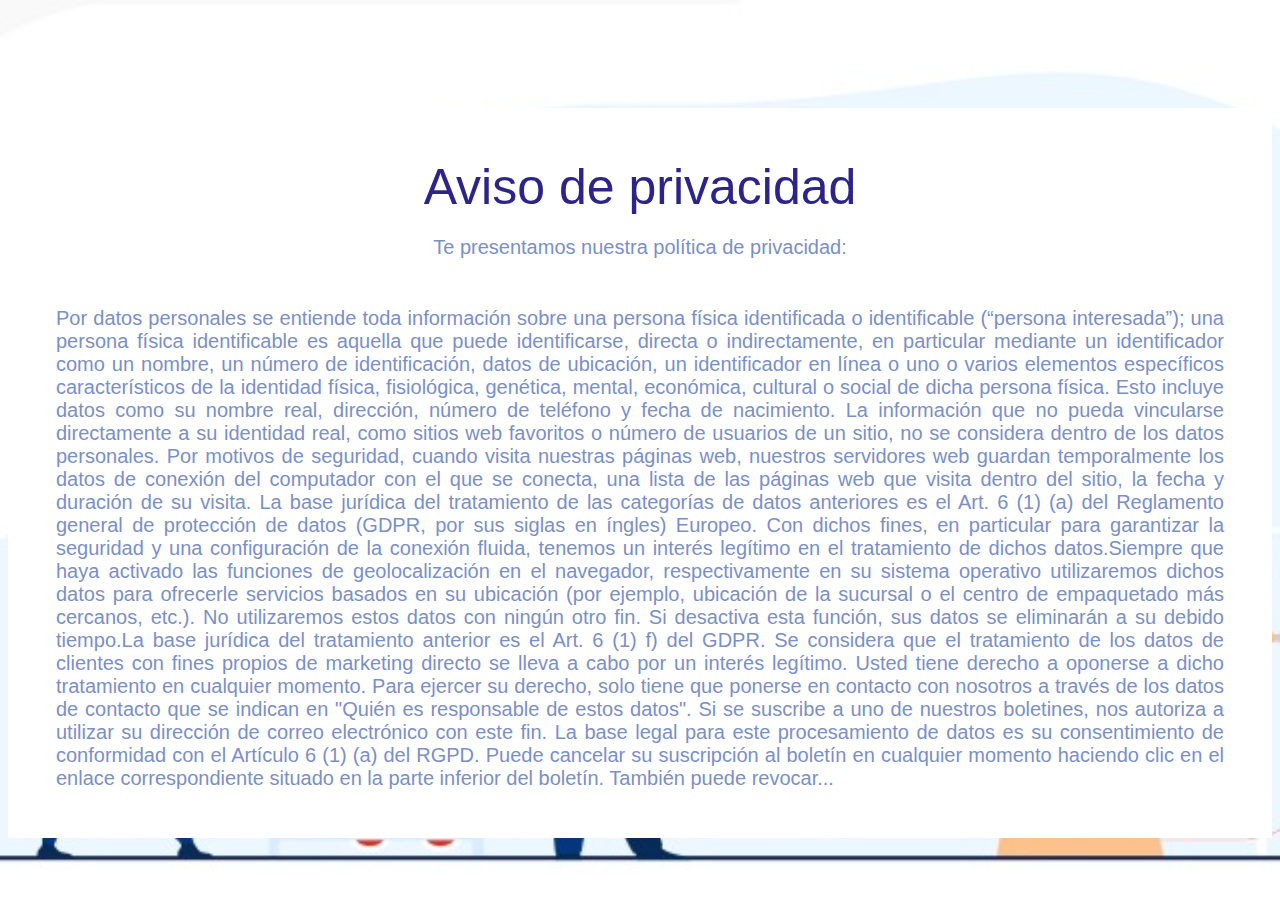
<file: aviso_privacidad.html>
<!DOCTYPE html>
<html>

<head>
	<meta charset="utf-8">
	<meta name="viewport" content="width=device-width">
	<title>SeQRity</title>
	<link href="css/style.css" rel="stylesheet" type="text/css" />
</head>

<body>
 <div id="caja2">
   <p id="titulo2">Aviso de privacidad</p>
   <p id="subtitulo1">Te presentamos nuestra política de privacidad:</p>
   <p id="texto2">Por datos personales se entiende toda información sobre una persona física identificada o identificable (“persona interesada”); una persona física identificable es aquella que puede identificarse, directa o indirectamente, en particular mediante un identificador como un nombre, un número de identificación, datos de ubicación, un identificador en línea o uno o varios elementos específicos característicos de la identidad física, fisiológica, genética, mental, económica, cultural o social de dicha persona física. Esto incluye datos como su nombre real, dirección, número de teléfono y fecha de nacimiento. La información que no pueda vincularse directamente a su identidad real, como sitios web favoritos o número de usuarios de un sitio, no se considera dentro de los datos personales. Por motivos de seguridad, cuando visita nuestras páginas web, nuestros servidores web guardan temporalmente los datos de conexión del computador con el que se conecta, una lista de las páginas web que visita dentro del sitio, la fecha y duración de su visita. La base jurídica del tratamiento de las categorías de datos anteriores es el Art. 6 (1) (a) del Reglamento general de protección de datos (GDPR, por sus siglas en íngles) Europeo. Con dichos fines, en particular para garantizar la seguridad y una configuración de la conexión fluida, tenemos un interés legítimo en el tratamiento de dichos datos.Siempre que haya activado las funciones de geolocalización en el navegador, respectivamente en su sistema operativo utilizaremos dichos datos para ofrecerle servicios basados en su ubicación (por ejemplo, ubicación de la sucursal o el centro de empaquetado más cercanos, etc.). No utilizaremos estos datos con ningún otro fin. Si desactiva esta función, sus datos se eliminarán a su debido tiempo.La base jurídica del tratamiento anterior es el Art. 6 (1) f) del GDPR. Se considera que el tratamiento de los datos de clientes con fines propios de marketing directo se lleva a cabo por un interés legítimo.

Usted tiene derecho a oponerse a dicho tratamiento en cualquier momento. Para ejercer su derecho, solo tiene que ponerse en contacto con nosotros a través de los datos de contacto que se indican en "Quién es responsable de estos datos".

Si se suscribe a uno de nuestros boletines, nos autoriza a utilizar su dirección de correo electrónico con este fin. La base legal para este procesamiento de datos es su consentimiento de conformidad con el Artículo 6 (1) (a) del RGPD. Puede cancelar su suscripción al boletín en cualquier momento haciendo clic en el enlace correspondiente situado en la parte inferior del boletín. También puede revocar... </p>
 </div>
  
  
  	<script src="js/script.js">
	</script>
</body>

</html>
</file>
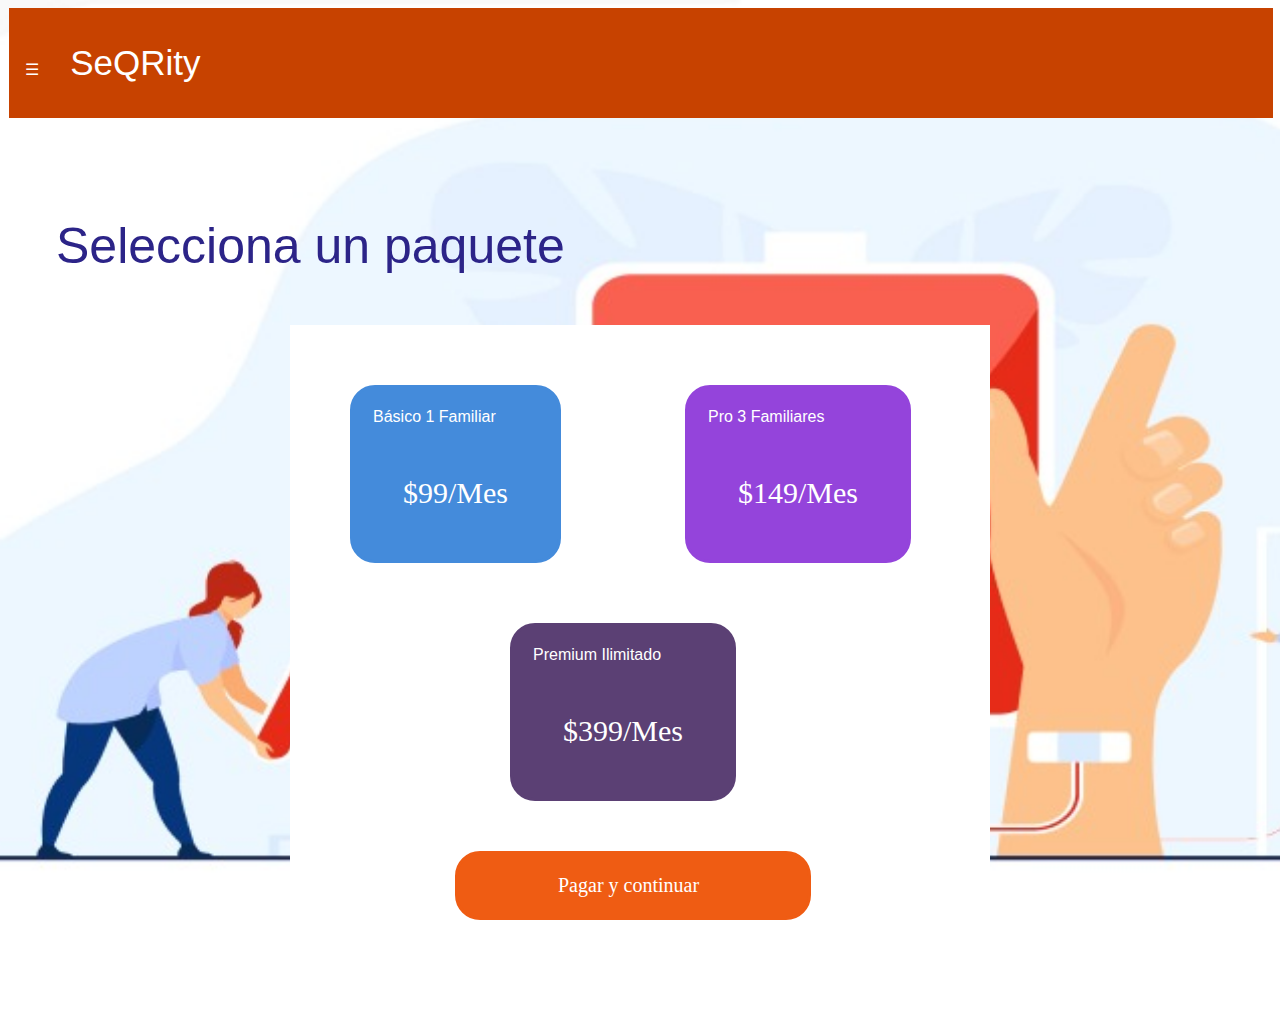
<file: paquetes.html>
<!DOCTYPE html>
<html>

<head>
	<meta charset="utf-8">
	<meta name="viewport" content="width=device-width">
	<title>SeQRity</title>
	<link href="css/style.css" rel="stylesheet" type="text/css" />
</head>

<body>
  <header>
    <input type="checkbox" id="abrir-cerrar" name="abrir-cerrar" value="">
    <label for="abrir-cerrar">&#9776; <span class="abrir"></span><span class="cerrar"></span>
       </label>
       
    <div id="sidebar" class="sidebar">
        <ul class="menu">
            <li><a href="DatosPersonales.html">Datos Personales</a></li>
            <li><a href="Perfil.html">Perfil</a></li>
            <li><a href="paquetes.html">Planes</a></li>
            <li><a href="registro_familiares.html">Registro Familiares</a></li>
            <li><a href="familiares.html">Familiares Registrados</a></li>
            <li><button id="botoncerrar" onclick="cerrar()">Cerrar Sesión</button></li>
            
        </ul>
        
    </div>

    <div id="logo"> <p>SeQRity</p>
    </div>
    </header>
 <div id="contenido">
   <p id="titulo3">Selecciona un paquete</p>
   <div id="cajasecundaria2">
     <div id="paquete1">
       <p id="texpaq"> Básico 1 Familiar </p>
       <p id="precio">$99/Mes</p>
     </div>
     <div id="paquete2">
       <p id="texpaq"> Pro 3 Familiares </p>
       <p id="precio">$149/Mes</p>
     </div>
     <div id="paquete3">
       <p id="texpaq"> Premium Ilimitado </p>
       <p id="precio">$399/Mes</p>
     </div>
     <div id="compra">
     <p id="texc">Pagar y continuar</p>
   </div>
   </div>
 </div>
  	<script src="js/script.js">
	</script>
         <script>observar();</script>
</body>

</html>
</file>
<file: css/style.css>
.fondo1{
background-image: URL('../images/FONDO.jpg');
background-repeat: no-repeat;
background-attachment: fixed;
background-size: cover;
}
body{
background-image: URL('../images/FONDO (1).jpg');
background-repeat: no-repeat;
background-attachment: fixed;
background-size: cover;
}
.titulo{
font-size: 50px;
font-family: Impact, Haettenschweiler, 'Arial Narrow Bold', sans-serif;
color: #2C2488;
margin-bottom: 0rem;
}
#titulo2{
  text-align: center;
font-size: 50px;
font-family: Impact, Haettenschweiler, 'Arial Narrow Bold', sans-serif;
color: #2C2488;
margin-bottom: 0rem;
}
#subtitulo1{
font-size: 20px;
font-family: Impact, Haettenschweiler, 'Arial Narrow Bold', sans-serif;
text-align: center;
color: #7B8FC5;
margin-bottom: 0rem;
}
#texto1{
  font-family:Verdana, Geneva, Tahoma, sans-serif;
  font-size: 20px;
  margin-top: 0.4rem;
  margin-left: 0.4rem;
  margin-bottom: 2rem;
  margin-right: 0rem;
  color:#4C4C4D;
}
#texto2{
  font-size: 20px;
font-family: Verdana, Geneva, Tahoma, sans-serif;
text-align: justify;
color: #7B8FC5;
margin: 3rem;
}
#caja1{
  display: inline-block;
  box-sizing: content-box;
  width: 40%;
  
}
#caja2{
display: inline-block;
width: 100%;
background-color: white;
border: white;
margin-top: 100px;
margin-bottom: 3rem;
}

button.boton1{
border: solid #EF5C13;
border-radius: 30px;
width: 130px;
height:fit-content;
margin-left: 3rem;
background-color: #EF5C13;
color: white;
font-family: 'Segoe UI', Tahoma, Geneva, Verdana, sans-serif;
font-size: 20px;
}
.form-login {
  width: 400px;
  height: 440px;
  background: rgb(253, 250, 250);
  margin: auto;
  margin-top: 180px;
  box-shadow: 7px 13px 37px rgb(255, 250, 250);
  padding: 20px 30px;
  border-top: 4px solid #ffe5c7;
font-family: 'Segoe UI', Tahoma, Geneva, Verdana, sans-serif;
font-size: 20px;
color: #2C2488;
}
.controls {
  width: 100%;
  height: 40px;
  border-radius: 20px;
  border: solid #ffc078;;
  margin-bottom: 15px;
  margin-left: 10px;
  background: rgb(252, 251, 251);
  font-size: 14px;
  font-weight: bold;
}

.boton2 {
  width: 100%;
  height: 40px;
  background-color: #EF5C13;
  border: #EF5C13;
  color: white;
  margin-bottom: 16px;
}
#breg{
  width: 70%;
  height: 40px;
  background-color: #EF5C13;
  border: #EF5C13;
  color: white;
  margin-bottom: 16px;
  border-radius: 20px;
  margin-left: 80px;
  }


#cajaprueba{
  display: inline-block;
  box-sizing: content-box;
  margin: 15px 20px ;
  
}
.cajaprueba{
  display: inline-block;
  box-sizing: content-box;
  margin: 15px 20px ;
  font-family: Verdana, Geneva, Tahoma, sans-serif;
  font-size: 15px;
}
#titulo3{
font-size: 50px;
font-family: Impact, Haettenschweiler, 'Arial Narrow Bold', sans-serif;
color: #2C2488;  
}
.sub1{
 color: #2C2488;
 font-size: 25px;
 font-family: Impact, Haettenschweiler, 'Arial Narrow Bold', sans-serif;
}
#contenido{
  transition: margin-left .4s;
  padding: 3rem;
}
#cajasecundaria{
margin: 0 auto;
width: 550px;
 background-color: white;
}
#fperfil{
float: right;
}
.abrir-cerrar {
    color: #2E88C7;
    font-size:1rem;   
}
input#abrir-cerrar:checked ~ #sidebar {
    width:300px;
}

input#abrir-cerrar:checked + label[for="abrir-cerrar"], input#abrir-cerrar:checked ~ #contenido {
    margin-left:300px;
    transition: margin-left .4s;
}


input#abrir-cerrar:checked + label[for="abrir-cerrar"] .cerrar {
    display:inline;
}

input#abrir-cerrar:checked + label[for="abrir-cerrar"] .abrir {
    display:none;
}

.sidebar {
    position: fixed;
    height: 100%;
    width: 0;
    top: 0;
    left: 0;
    z-index: 1;
    background-color: rgb(199, 66, 0);
    overflow-x: hidden;
    transition: 0.4s;
    padding: 1rem 0;
    box-sizing:content-box;
}

.sidebar .boton-cerrar {
    position: absolute;
    top: 0.5rem;
    right: 1rem;
    font-size: 2rem;
    display: block;
    padding: 0;
    line-height: 1.5rem;
    margin: 0;
    height: 32px;
    width: 32px;
    text-align: center;
    vertical-align: top;
}

.sidebar ul, .sidebar li{
    margin:0;
    padding:0;
    list-style:none inside;
}

.sidebar ul {
    margin: 4rem auto;
    display: block;
    width: 80%;
    min-width:200px;
}

.sidebar a {
    display: block;
    font-size: 120%;
    color: #eee;
    text-decoration: none;
    
}

.sidebar a:hover{
    color:#fff;
    background-color: #f90;

}
input#abrir-cerrar {
    visibility:hidden;
    position: absolute;
    top: -9999px;
}


label[for="abrir-cerrar"] {
    cursor:pointer;
    padding: 1rem;
    background-color:rgb(199, 66, 0);
    color:#fff;
    display:inline-block;
    width:2%;

}

.cerrar {
    display:none;
}

#sidebar {
    width:0;
}
#paquete1{
  border-radius: 25px;
  border: solid #448BDB;
  background-color: #448BDB;
  display: inline-block;
  margin: 60px;
}
#paquete1:hover{
  background-color: rgb(59, 115, 179);
  border: rgb(59, 115, 179);
  }
#paquete2{
  border-radius: 25px;
  border: solid #9444DB;
  background-color: #9444DB;  
  display: inline-block;
  margin: 60px;
}
#paquete2:hover{
  background-color: rgb(124, 59, 180);
  border: rgb(124, 59, 180);
  }
#paquete3{
  border-radius: 25px;
  border: solid #5B4074;
  background-color: #5B4074;
  margin-left: 220px;
  display: inline-block;
  margin-bottom: 50px;
}
#paquete3:hover{
  background-color: rgb(59, 42, 75);
  border: rgb(59, 42, 75);
  }
#texpaq{
  font-family: Verdana, Geneva, Tahoma, sans-serif;
  color: white;
  margin: 20px;
}
#precio{
  font-family:fantasy;
  color: white;
  font-size: 30px;
  margin: 50px;
}
#cajasecundaria2{
margin: 0 auto;
width: 700px;
 background-color: white;
}
#compra{
  border-radius: 25px;
  border: solid #EF5C13;
  background-color: #EF5C13;
  margin-left: 165px;
  display: inline-block;
  margin-bottom: 50px;
  width:50%;
}
#compra:hover{
  background-color: rgb(202, 78, 17);
  border: rgb(202, 78, 17);
  }
#texc{
  font-family:fantasy;
  color: white;
  font-size: 20px;
  margin-left: 100px;
}
header{
  background-color: rgb(199, 66, 0);
  color: white;
  width: 100%;
  margin:1px;
}
#logo{
  display: inline-block;
  font-family: Impact, Haettenschweiler, 'Arial Narrow Bold', sans-serif;
  font-size: 35px;
  color:white;
}
#botoncerrar{
  font-family: Verdana, Geneva, Tahoma, sans-serif;
  margin-top: 30px;
  border-radius: 7px;
  background-color: #EF5C13;
  border: #EF5C13;
  color: white;
  font-size: 15px;
  }

#tabla1{
  font-family: Verdana, Geneva, Tahoma, sans-serif;
  font-size: 15px;
  table-layout: fixed;
  margin: 20px;
  width: 100%;
  border-collapse: collapse;
}
th td{
  padding: 20px;
}

#cont{
  font-family: Verdana, Geneva, Tahoma, sans-serif;
  font-size: 15px;
}
#botonesc{
font-family: Verdana, Geneva, Tahoma, sans-serif;
border-radius: 7px;
background-color: lightgrey;
}
qr{
      width: 363,
      height: 385,
      colorDark : "#000000",
      colorLight : "",
      correctLevel : QRCode.CorrectLevel.H
  }
</file>
